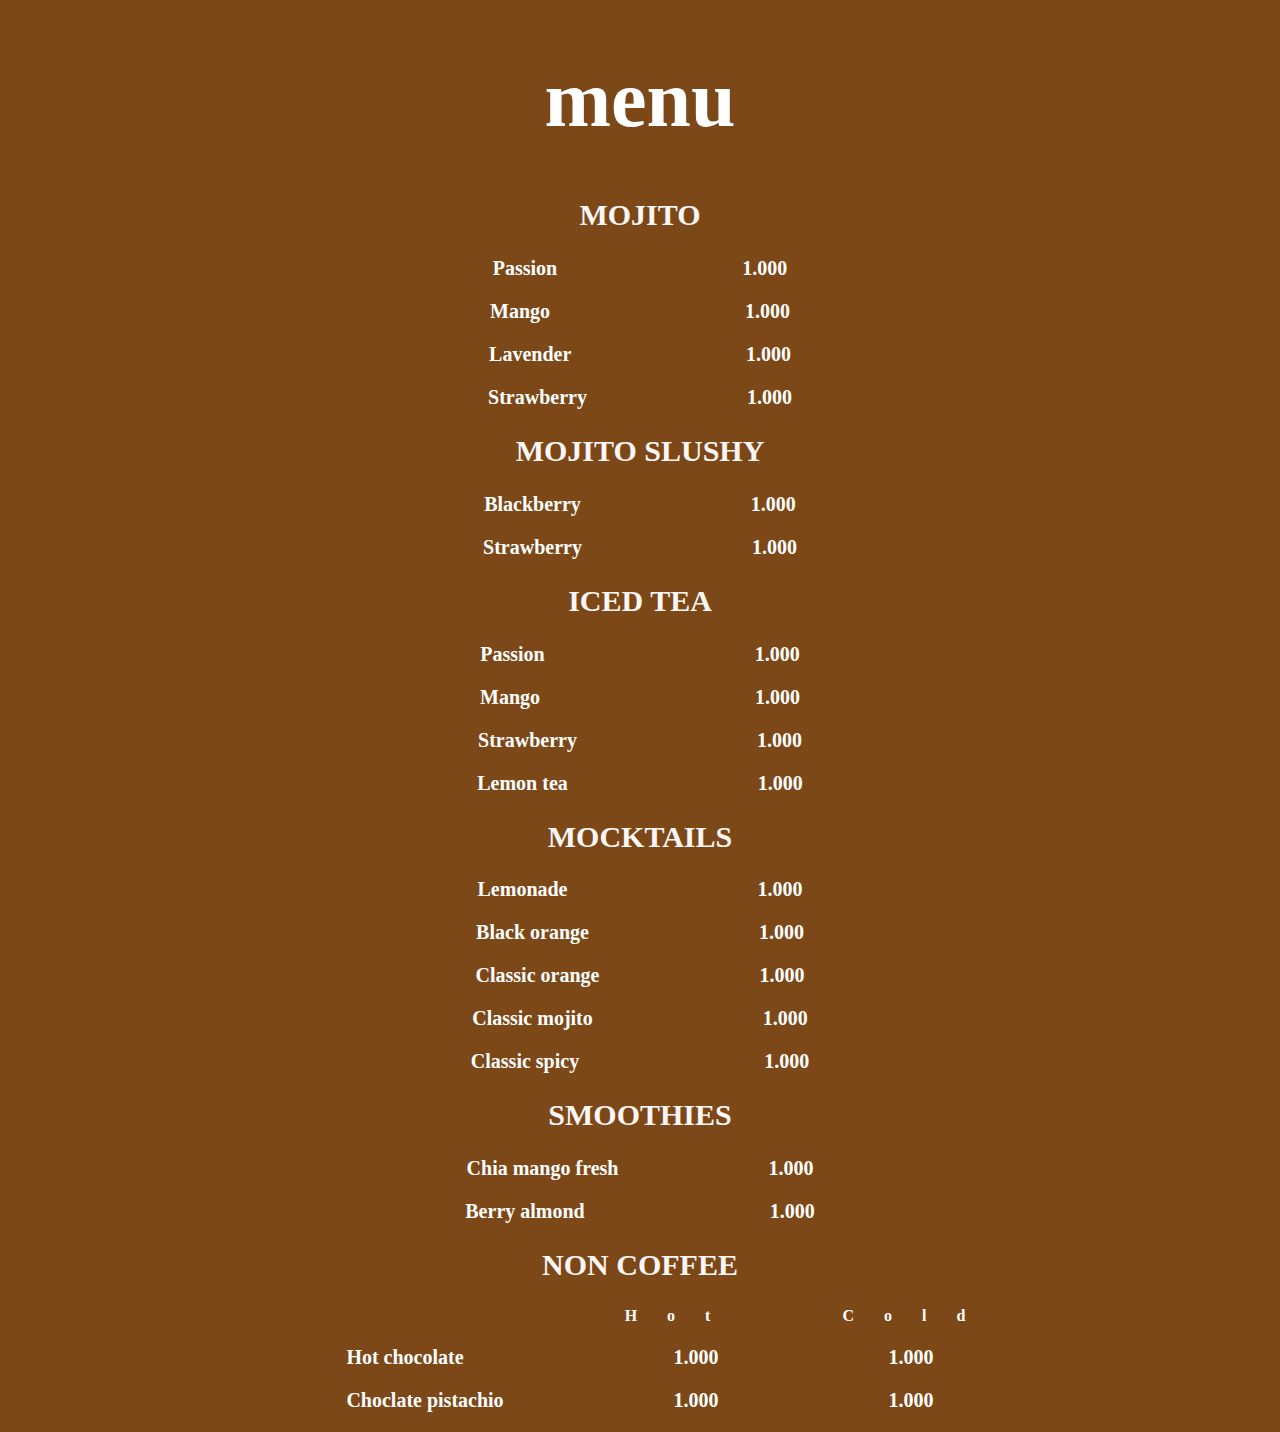
<file: MOJITO.HTML>
<!DOCTYPE html>
<html lang="en">
<head>
    <meta charset="UTF-8">
    <meta http-equiv="X-UA-Compatible" content="IE=edge">
    <meta name="viewport" content="width=device-width, initial-scale=1.0">
    <title> NON CAFE </title>
    <link rel="stylesheet" type="text/css" href="mojito.css">
</head>
<body bgcolor="orange">
    <header>
<center> <h1> <header> menu  </header></h1></center>
</header>

                       <H2> MOJITO </H2>
          <h3>Passion &nbsp;&nbsp;&nbsp;&nbsp;&nbsp;&nbsp;&nbsp;&nbsp;&nbsp;&nbsp;&nbsp;&nbsp;&nbsp; &nbsp;&nbsp;&nbsp;&nbsp;&nbsp;&nbsp;&nbsp;&nbsp;&nbsp;&nbsp;&nbsp;&nbsp;&nbsp;&nbsp;&nbsp; &nbsp;&nbsp;&nbsp;&nbsp;&nbsp;                      1.000   </H3>   
          <h3> Mango  &nbsp;&nbsp;&nbsp;&nbsp;&nbsp;&nbsp;&nbsp;&nbsp;&nbsp;&nbsp;&nbsp;&nbsp;&nbsp;&nbsp;&nbsp; &nbsp;&nbsp;&nbsp;&nbsp;&nbsp;&nbsp;&nbsp;&nbsp;&nbsp;&nbsp;&nbsp;&nbsp;&nbsp;&nbsp;&nbsp; &nbsp;&nbsp;&nbsp;&nbsp;&nbsp;                       1.000</h3>     
          <h3> Lavender &nbsp;&nbsp;&nbsp;&nbsp;&nbsp;&nbsp;&nbsp;&nbsp;&nbsp;&nbsp;&nbsp; &nbsp;&nbsp;&nbsp;&nbsp;&nbsp;&nbsp;&nbsp;&nbsp;&nbsp;&nbsp;&nbsp;&nbsp;&nbsp;&nbsp;&nbsp; &nbsp;&nbsp;&nbsp;&nbsp;&nbsp;                     1.000</h3>      
          <h3>Strawberry &nbsp;&nbsp;&nbsp;&nbsp;&nbsp;&nbsp;&nbsp;&nbsp; &nbsp;&nbsp;&nbsp;&nbsp;&nbsp;&nbsp;&nbsp;&nbsp;&nbsp;&nbsp;&nbsp;&nbsp;&nbsp;&nbsp;&nbsp; &nbsp;&nbsp;&nbsp;&nbsp;&nbsp;                 1.000</h3>
          <main>
<nav>
                     <h2>MOJITO SLUSHY</h2>

         <h3>Blackberry &nbsp;&nbsp;&nbsp;&nbsp;&nbsp;&nbsp;&nbsp;&nbsp;&nbsp;&nbsp; &nbsp;&nbsp;&nbsp;&nbsp;&nbsp;&nbsp;&nbsp;&nbsp;&nbsp;&nbsp;&nbsp;&nbsp;&nbsp;&nbsp;&nbsp; &nbsp;&nbsp;&nbsp;&nbsp;&nbsp;                   1.000</h3>
         <h3>  Strawberry   &nbsp;&nbsp;&nbsp;&nbsp;&nbsp;&nbsp;&nbsp;&nbsp;&nbsp;&nbsp; &nbsp;&nbsp;&nbsp;&nbsp;&nbsp;&nbsp;&nbsp;&nbsp;&nbsp;&nbsp;&nbsp;&nbsp;&nbsp;&nbsp;&nbsp; &nbsp;&nbsp;&nbsp;&nbsp;&nbsp;                 1.000</h3>
                     <h2>ICED TEA      </h2>
        <h3>Passion   &nbsp;&nbsp;&nbsp;&nbsp;&nbsp;&nbsp;&nbsp;&nbsp;&nbsp;&nbsp;&nbsp;&nbsp;&nbsp;&nbsp;&nbsp;&nbsp;&nbsp;&nbsp; &nbsp;&nbsp;&nbsp;&nbsp;&nbsp;&nbsp;&nbsp;&nbsp;&nbsp;&nbsp;&nbsp;&nbsp;&nbsp;&nbsp;&nbsp; &nbsp;&nbsp;&nbsp;&nbsp;&nbsp;                        1.000</h3>
        <h3>Mango     &nbsp;&nbsp;&nbsp;&nbsp;&nbsp;&nbsp;&nbsp;&nbsp;&nbsp;&nbsp;&nbsp;&nbsp;&nbsp;&nbsp;&nbsp;&nbsp;&nbsp;&nbsp;&nbsp; &nbsp;&nbsp;&nbsp;&nbsp;&nbsp;&nbsp;&nbsp;&nbsp;&nbsp;&nbsp;&nbsp;&nbsp;&nbsp;&nbsp;&nbsp; &nbsp;&nbsp;&nbsp;&nbsp;&nbsp;                        1.000 </h3>
        <h3>Strawberry  &nbsp;&nbsp;&nbsp;&nbsp;&nbsp;&nbsp;&nbsp;&nbsp;&nbsp;&nbsp;&nbsp;&nbsp; &nbsp;&nbsp;&nbsp;&nbsp;&nbsp;&nbsp;&nbsp;&nbsp;&nbsp;&nbsp;&nbsp;&nbsp;&nbsp;&nbsp;&nbsp; &nbsp;&nbsp;&nbsp;&nbsp;&nbsp;                      1.000 </h3>
        <h3>Lemon tea    &nbsp;&nbsp;&nbsp;&nbsp;&nbsp;&nbsp;&nbsp;&nbsp;&nbsp;&nbsp;&nbsp;&nbsp;&nbsp;&nbsp; &nbsp;&nbsp;&nbsp;&nbsp;&nbsp;&nbsp;&nbsp;&nbsp;&nbsp;&nbsp;&nbsp;&nbsp;&nbsp;&nbsp;&nbsp; &nbsp;&nbsp;&nbsp;&nbsp;&nbsp;                     1.000 </h3>

        </nav>
        </main>
        
                     <H2>MOCKTAILS </H2>

         <H3>Lemonade   &nbsp;&nbsp;&nbsp;&nbsp;&nbsp;&nbsp;&nbsp;&nbsp;&nbsp;&nbsp;&nbsp;&nbsp;&nbsp;&nbsp; &nbsp;&nbsp;&nbsp;&nbsp;&nbsp;&nbsp;&nbsp;&nbsp;&nbsp;&nbsp;&nbsp;&nbsp;&nbsp;&nbsp;&nbsp; &nbsp;&nbsp;&nbsp;&nbsp;&nbsp;                     1.000 </H3>
         <h3> Black orange &nbsp;&nbsp;&nbsp;&nbsp;&nbsp;&nbsp;&nbsp;&nbsp;&nbsp;&nbsp; &nbsp;&nbsp;&nbsp;&nbsp;&nbsp;&nbsp;&nbsp;&nbsp;&nbsp;&nbsp;&nbsp;&nbsp;&nbsp;&nbsp;&nbsp; &nbsp;&nbsp;&nbsp;&nbsp;&nbsp;                 1.000 </h3>
         <h3> Classic  orange  &nbsp;&nbsp;&nbsp;&nbsp;&nbsp;&nbsp;&nbsp;&nbsp; &nbsp;&nbsp;&nbsp;&nbsp;&nbsp;&nbsp;&nbsp;&nbsp;&nbsp;&nbsp;&nbsp;&nbsp;&nbsp;&nbsp;&nbsp; &nbsp;&nbsp;&nbsp;&nbsp;&nbsp;                 1.000</h3>
         <h3>   Classic mojito  &nbsp;&nbsp;&nbsp;&nbsp;&nbsp;&nbsp;&nbsp;&nbsp;&nbsp;&nbsp; &nbsp;&nbsp;&nbsp;&nbsp;&nbsp;&nbsp;&nbsp;&nbsp;&nbsp;&nbsp;&nbsp;&nbsp;&nbsp;&nbsp;&nbsp; &nbsp;&nbsp;&nbsp;&nbsp;&nbsp;                  1.000</h3>
         <h3>  Classic spicy    &nbsp;&nbsp;&nbsp;&nbsp;&nbsp;&nbsp;&nbsp;&nbsp;&nbsp;&nbsp;&nbsp;&nbsp;&nbsp; &nbsp;&nbsp;&nbsp;&nbsp;&nbsp;&nbsp;&nbsp;&nbsp;&nbsp;&nbsp;&nbsp;&nbsp;&nbsp;&nbsp;&nbsp; &nbsp;&nbsp;&nbsp;&nbsp;&nbsp;                1.000</h3>
                      <h2>SMOOTHIES</h2>
         <h3>Chia mango fresh &nbsp;&nbsp;&nbsp;&nbsp;&nbsp;&nbsp; &nbsp;&nbsp;&nbsp;&nbsp;&nbsp;&nbsp;&nbsp;&nbsp;&nbsp;&nbsp;&nbsp;&nbsp;&nbsp;&nbsp;&nbsp; &nbsp;&nbsp;&nbsp;&nbsp;&nbsp;           1.000 </h3>
         <h3>Berry almond &nbsp;&nbsp;&nbsp;&nbsp;&nbsp;&nbsp;&nbsp;&nbsp;&nbsp;&nbsp;&nbsp;&nbsp;&nbsp; &nbsp;&nbsp;&nbsp;&nbsp;&nbsp;&nbsp;&nbsp;&nbsp;&nbsp;&nbsp;&nbsp;&nbsp;&nbsp;&nbsp;&nbsp; &nbsp;&nbsp;&nbsp;&nbsp;&nbsp;                  1.000</h3>
                      <h2>NON COFFEE</h2>
                      <h4>&nbsp;&nbsp;&nbsp;&nbsp;&nbsp;&nbsp;&nbsp;&nbsp;&nbsp;&nbsp;Hot &nbsp; Cold</h4>
         <h3> Hot chocolate &nbsp;&nbsp;&nbsp;&nbsp;&nbsp;&nbsp;&nbsp;&nbsp;&nbsp;&nbsp;&nbsp;&nbsp;&nbsp;&nbsp;&nbsp;&nbsp;&nbsp;&nbsp; &nbsp;&nbsp;&nbsp;&nbsp;&nbsp;&nbsp;&nbsp;&nbsp;&nbsp;&nbsp;&nbsp;&nbsp;&nbsp;&nbsp;&nbsp; &nbsp;&nbsp;&nbsp;&nbsp;&nbsp;       1.000 &nbsp;&nbsp;&nbsp;&nbsp;&nbsp;&nbsp;&nbsp;&nbsp;&nbsp;&nbsp; &nbsp;&nbsp;&nbsp;&nbsp;&nbsp;&nbsp;&nbsp;&nbsp;&nbsp;&nbsp;&nbsp;&nbsp;&nbsp;&nbsp;&nbsp; &nbsp;&nbsp;&nbsp;&nbsp;&nbsp;                1.000  </h3>
         <h3>Choclate pistachio &nbsp;&nbsp;&nbsp;&nbsp;&nbsp;&nbsp;&nbsp;&nbsp;&nbsp;&nbsp; &nbsp;&nbsp;&nbsp;&nbsp;&nbsp;&nbsp;&nbsp;&nbsp;&nbsp;&nbsp;&nbsp;&nbsp;&nbsp;&nbsp;&nbsp; &nbsp;&nbsp;&nbsp;&nbsp;&nbsp;  1.000  &nbsp;&nbsp;&nbsp;&nbsp;&nbsp;&nbsp;&nbsp;&nbsp;&nbsp;&nbsp; &nbsp;&nbsp;&nbsp;&nbsp;&nbsp;&nbsp;&nbsp;&nbsp;&nbsp;&nbsp;&nbsp;&nbsp;&nbsp;&nbsp;&nbsp; &nbsp;&nbsp;&nbsp;&nbsp;&nbsp;              1.000</h3>



</body>
</html>
</file>
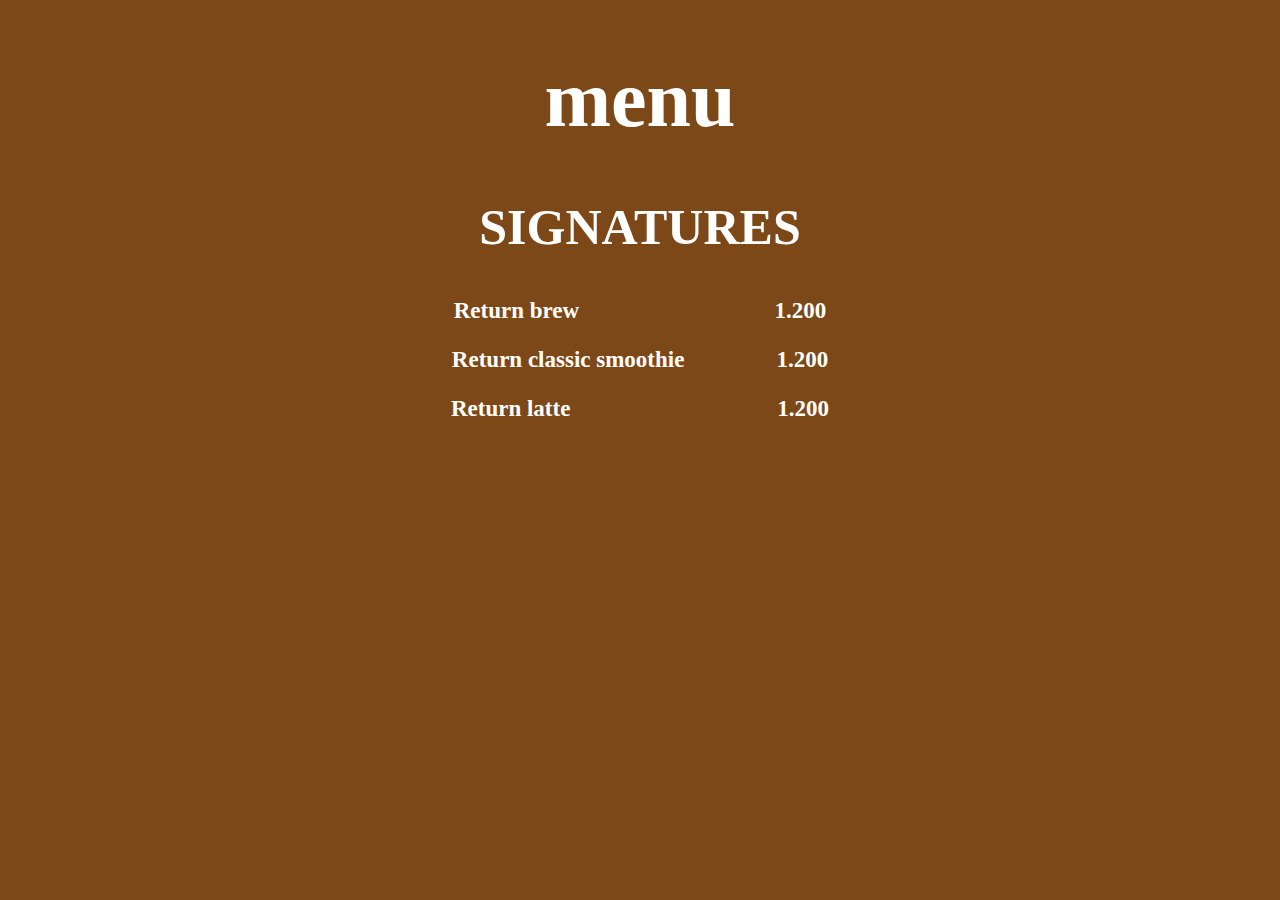
<file: SIGNATURES.HTML>
<!DOCTYPE html>
<html lang="en">
<head>
    <meta charset="UTF-8">
    <meta http-equiv="X-UA-Compatible" content="IE=edge">
    <meta name="viewport" content="width=device-width, initial-scale=1.0">
    <title> SIGNATURES </title>
    <link rel="stylesheet" type="text/css" href="SIGNATURES.css">

</head>
<body>
                  <h1>    menu    </h1>
                    <h2>SIGNATURES</h2>
    <h3> Return brew &nbsp;&nbsp;&nbsp;&nbsp;&nbsp;&nbsp;&nbsp;&nbsp;&nbsp;&nbsp; &nbsp;&nbsp;&nbsp;&nbsp;&nbsp;&nbsp;&nbsp;&nbsp;&nbsp;&nbsp;&nbsp;&nbsp;&nbsp;&nbsp;&nbsp; &nbsp;&nbsp;&nbsp;&nbsp;&nbsp;                         1.200 </H3>
    <h3>Return classic smoothie  &nbsp;&nbsp;&nbsp;&nbsp;&nbsp;&nbsp;&nbsp;&nbsp; &nbsp;&nbsp;&nbsp;&nbsp;&nbsp;               1.200 </h3>
    <h3 >Return latte &nbsp;&nbsp;&nbsp;&nbsp;&nbsp;&nbsp;&nbsp;&nbsp;&nbsp;&nbsp;&nbsp;&nbsp; &nbsp;&nbsp;&nbsp;&nbsp;&nbsp;&nbsp;&nbsp;&nbsp;&nbsp;&nbsp;&nbsp;&nbsp;&nbsp;&nbsp;&nbsp; &nbsp;&nbsp;&nbsp;&nbsp;&nbsp;            1.200 </h3>  
    
</body>
</html>
</file>
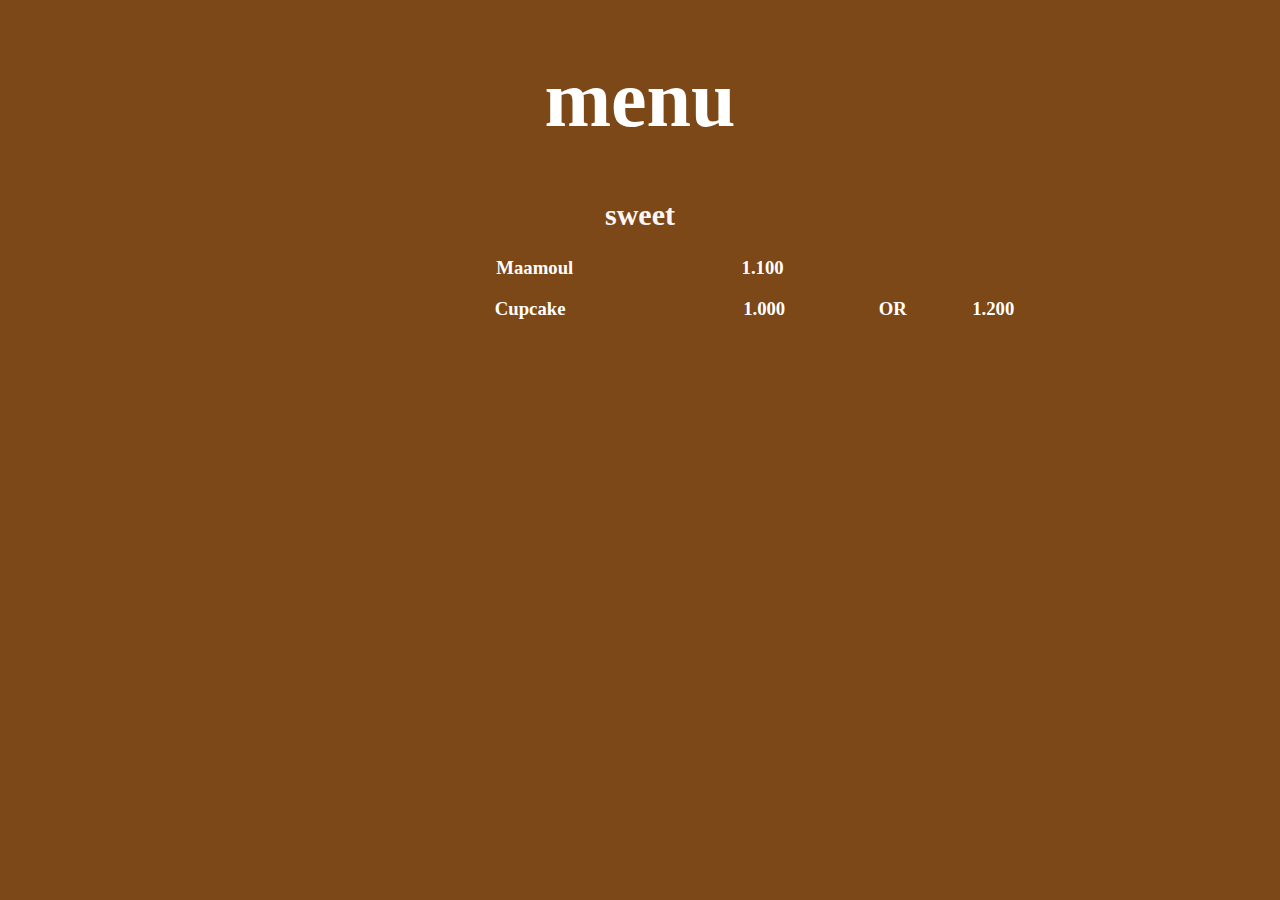
<file: SWEET.HTML>
<!DOCTYPE html>
<html lang="en">
<head>
    <meta charset="UTF-8">
    <meta http-equiv="X-UA-Compatible" content="IE=edge">
    <meta name="viewport" content="width=device-width, initial-scale=1.0">
    <title>SWEET</title>
    <link rel="stylesheet" type="text/css" href="sweet.css">
</head>
<body>
        <h1>  menu  </h1>
        
        <h2>sweet</h2>
        
        <h3>Maamoul &nbsp;&nbsp;&nbsp;&nbsp;&nbsp;&nbsp;&nbsp;&nbsp;&nbsp;&nbsp;&nbsp;&nbsp; &nbsp;&nbsp;&nbsp;&nbsp;&nbsp;&nbsp;&nbsp;&nbsp;&nbsp;&nbsp;&nbsp;&nbsp;&nbsp;&nbsp;&nbsp; &nbsp;&nbsp;&nbsp;&nbsp;&nbsp;    1.100</h3>
        <h3>&nbsp;&nbsp;&nbsp;&nbsp;&nbsp;&nbsp;&nbsp;&nbsp;&nbsp;&nbsp;&nbsp;&nbsp;&nbsp;&nbsp;&nbsp; &nbsp;&nbsp;&nbsp;&nbsp;&nbsp;&nbsp;&nbsp;&nbsp;&nbsp;&nbsp;&nbsp;&nbsp;&nbsp;&nbsp; &nbsp;&nbsp;&nbsp;&nbsp;&nbsp;&nbsp;&nbsp;&nbsp;&nbsp;&nbsp;&nbsp;&nbsp;&nbsp;&nbsp; &nbsp;&nbsp;&nbsp;Cupcake &nbsp;&nbsp;&nbsp;&nbsp;&nbsp;&nbsp;&nbsp;&nbsp;&nbsp;&nbsp;&nbsp;&nbsp;&nbsp;&nbsp; &nbsp;&nbsp;&nbsp;&nbsp;&nbsp;&nbsp;&nbsp;&nbsp;&nbsp;&nbsp;&nbsp;&nbsp;&nbsp;&nbsp;&nbsp; &nbsp;&nbsp;&nbsp;&nbsp;&nbsp;     1.000 &nbsp;&nbsp;&nbsp;&nbsp;&nbsp;&nbsp;&nbsp;&nbsp;&nbsp;&nbsp; &nbsp;&nbsp;&nbsp;&nbsp;&nbsp;&nbsp;&nbsp;&nbsp;OR&nbsp;&nbsp;&nbsp;&nbsp;&nbsp;&nbsp;&nbsp; &nbsp;&nbsp;&nbsp;&nbsp;&nbsp;  1.200</h3>
        

    
</body>
</html>
</file>
<file: mojito.css>
body{ background-color: rgb(124, 72, 23);
background-image: url();}
h1{
    font-size: 80px;
    color: rgb(255, 255, 255);
    font-weight: bold;

}
h2{font-size: 30px;
color: rgb(252, 246, 246);
text-align: center;
vertical-align: 0%;
font-weight: bold;
}
h3{
    color: rgb(255, 255, 255);
    text-align: center;
    font-size: 20px;

}
h4{
    color: rgb(255, 255, 255);
    text-align: center;
    font-weight: bolder;
    letter-spacing: 30px; 
}
</file>
<file: SIGNATURES.css>
body{
    background-color: rgb(124, 72, 23);
}
h1{text-align: center;
    font-size: 80px;
    color: rgb(255, 255, 255);
    font-weight: bold;

}
h2{
    text-align: center;
    font-size: 50px;
    color: rgb(255, 255, 255);
    font-weight: bold;
}
h3{
    
    font-size: 23px;
    color: rgb(255, 255, 255);
    font-weight: bold;
    text-align: center;

}
</file>
<file: sweet.css>
body{
    background-color: rgb(124, 72, 23);  
}
h1{
    text-align: center;
    font-size: 80px;
    color: rgb(255, 255, 255);
    font-weight: bold;  
}
h2{
    font-size: 30px;
color: rgb(252, 246, 246);
text-align: center;
vertical-align: 0%;
font-weight: bold;
}
h3{
    color: rgb(255, 255, 255);
    text-align: center;

}
</file>
